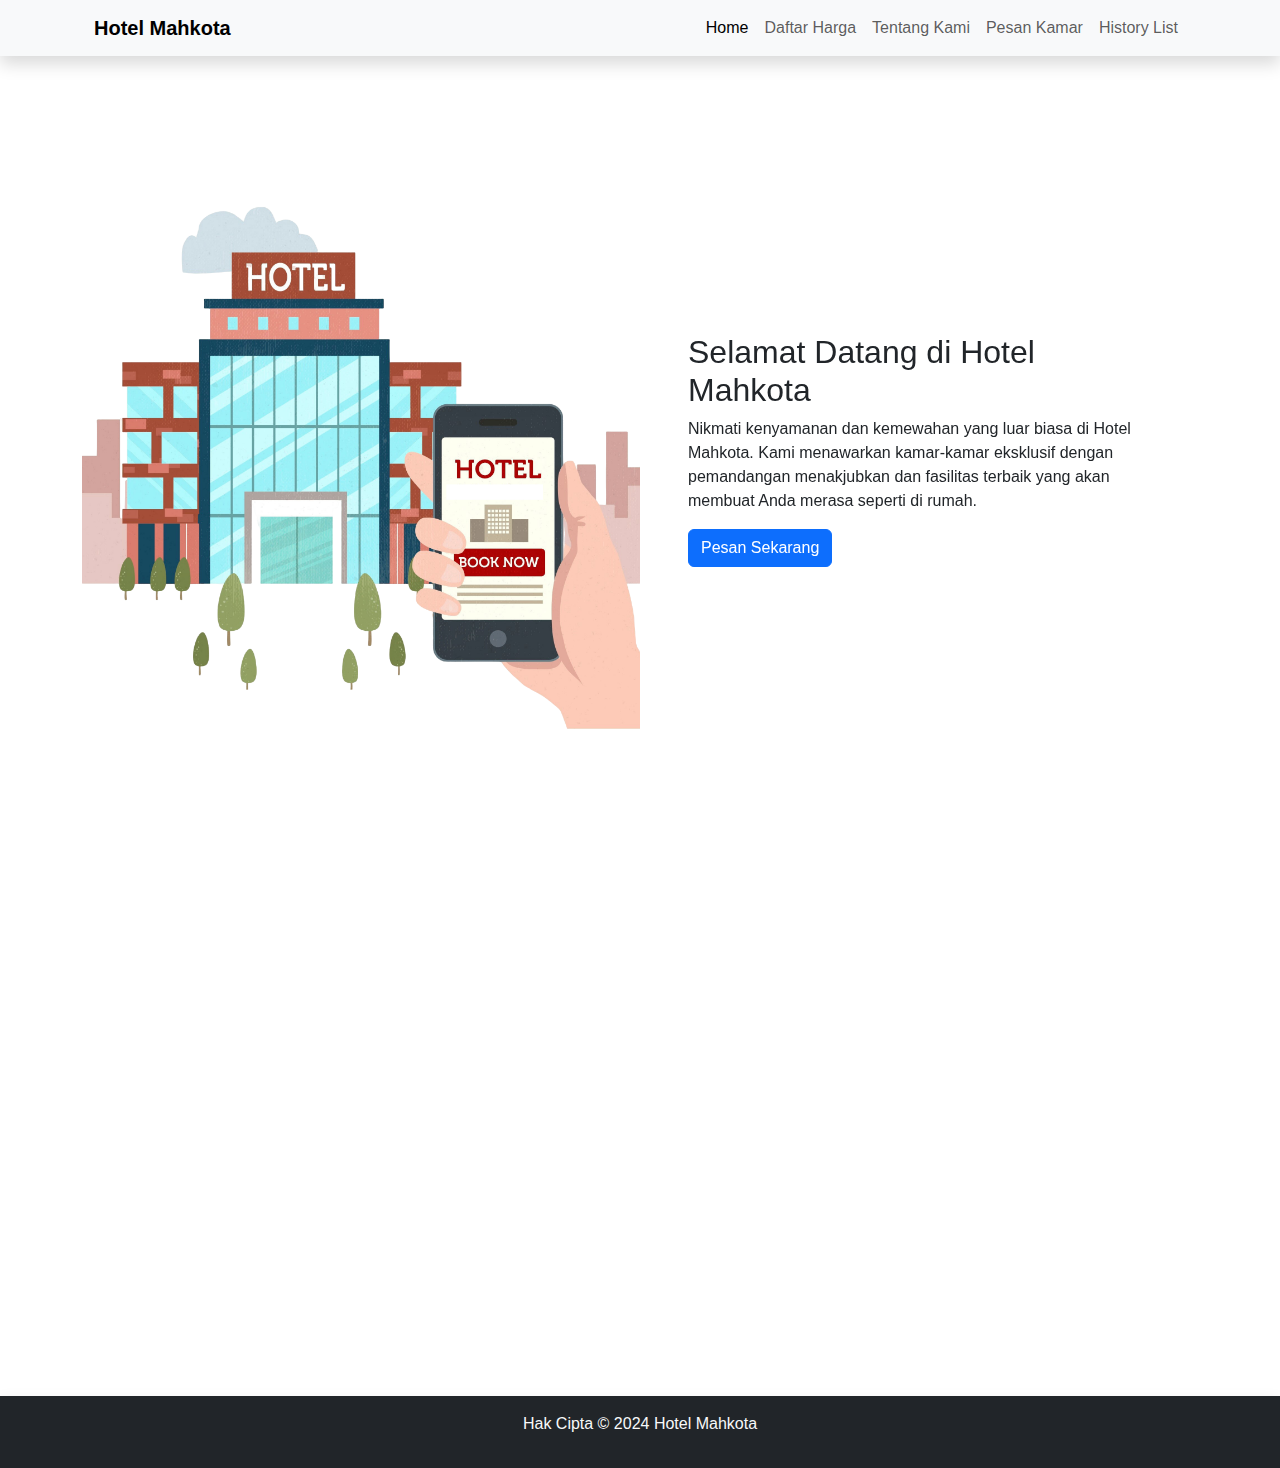
<file: index.html>
<!DOCTYPE html>
<html lang="en">
  <head>
    <meta charset="UTF-8" />
    <meta name="viewport" content="width=device-width, initial-scale=1.0" />
    <title>Hotel Mahkota</title>
    <link
      rel="stylesheet"
      href="lib/bootstrap-5.3.3-dist/css/bootstrap.min.css"
    />
    <link rel="icon" href="img/icon.png" />
    <link rel="stylesheet" href="style/index.css" />
    <link href="https://unpkg.com/aos@2.3.1/dist/aos.css" rel="stylesheet" />
  </head>

  <body class="bg-white">
    <!-- Header -->
    <header
      data-aos="fade-down"
      data-aos-easing="linear"
      data-aos-duration="900"
      class="bg-light bg-body-tertiary shadow fixed-top"
      data-bs-theme="light"
    >
      <div class="container">
        <nav
          class="navbar navbar-expand-lg bg-light bg-body-tertiary"
          data-bs-theme="light"
        >
          <div class="container-fluid">
            <a class="navbar-brand" href="#"><strong>Hotel Mahkota</strong></a>
            <button
              class="navbar-toggler"
              type="button"
              data-bs-toggle="collapse"
              data-bs-target="#navbarNav"
              aria-controls="navbarNav"
              aria-expanded="false"
              aria-label="Toggle navigation"
            >
              <span class="navbar-toggler-icon"></span>
            </button>
            <div class="collapse navbar-collapse" id="navbarNav">
              <ul class="navbar-nav ms-auto">
                <li class="nav-item">
                  <a class="nav-link active" aria-current="page" href="#"
                    >Home</a
                  >
                </li>
                <li class="nav-item">
                  <a class="nav-link" href="daftar-harga.html">Daftar Harga</a>
                </li>
                <li class="nav-item">
                  <a class="nav-link" href="about.html">Tentang Kami</a>
                </li>
                <li class="nav-item">
                  <a class="nav-link" href="Booking.html">Pesan Kamar</a>
                </li>
                <li class="nav-item">
                  <a class="nav-link" href="listBooking.php">History List</a>
                </li>
              </ul>
            </div>
          </div>
        </nav>
      </div>
    </header>

    <!-- Full Width Section -->
    <section class="d-flex align-items-center full-layar">
      <div class="container">
        <div class="container-fluid">
          <div class="row">
            <div
              data-aos="fade-right"
              data-aos-offset="300"
              data-aos-easing="ease-in-sine"
              data-aos-duration="500"
              class="col-md-6 p-0"
            >
              <img
                src="img/home.png"
                alt="Gambar Kamar Hotel"
                class="img-fluid w-100 h-100"
              />
            </div>
            <div
              data-aos="fade-left"
              data-aos-anchor="#example-anchor"
              data-aos-offset="500"
              data-aos-duration="900"
              data-aos-delay="500"
              class="col-md-6 p-5 d-flex align-items-center"
            >
              <div>
                <h2>Selamat Datang di Hotel Mahkota</h2>
                <p>
                  Nikmati kenyamanan dan kemewahan yang luar biasa di Hotel
                  Mahkota. Kami menawarkan kamar-kamar eksklusif dengan
                  pemandangan menakjubkan dan fasilitas terbaik yang akan
                  membuat Anda merasa seperti di rumah.
                </p>
                <a href="Booking.html" class="btn btn-primary"
                  >Pesan Sekarang</a
                >
              </div>
            </div>
          </div>
        </div>
      </div>
    </section>

    <!-- Main Content -->
    <main class="py-5">
      <div class="container">
        <h2 data-aos="fade-down" class="text-center mb-4">List Kamar</h2>
        <div class="row">
          <!-- Kamar Standar -->
          <div data-aos="fade-up" data-aos-delay="700" class="col-md-4">
            <div class="card mb-4 shadow-sm">
              <img
                src="img/standart1.jpg"
                class="card-img-top"
                alt="Kamar Standar 1"
              />
              <div class="card-body">
                <h5 class="card-title">Kamar Standar</h5>
                <button
                  class="btn btn-primary w-100"
                  onclick="redirectToBooking('Kamar Standar')"
                >
                  Pesan Kamar Standar
                </button>
              </div>
            </div>
          </div>

          <!-- Kamar Deluxe -->
          <div data-aos="fade-up" data-aos-delay="800" class="col-md-4">
            <div class="card mb-4 shadow-sm">
              <img
                src="img/deluxe1.jpg"
                class="card-img-top"
                alt="Kamar Deluxe 1"
              />
              <div class="card-body">
                <h5 class="card-title">Kamar Deluxe</h5>
                <button
                  class="btn btn-primary w-100"
                  onclick="redirectToBooking('Kamar Deluxe')"
                >
                  Pesan Kamar Deluxe
                </button>
              </div>
            </div>
          </div>

          <!-- Kamar Executive -->
          <div data-aos="fade-up" data-aos-delay="900" class="col-md-4">
            <div class="card mb-4 shadow-sm">
              <img
                src="img/executive1.jpg"
                class="card-img-top"
                alt="Kamar Executive 1"
              />
              <div class="card-body">
                <h5 class="card-title">Kamar Executive</h5>
                <button
                  class="btn btn-primary w-100"
                  onclick="redirectToBooking('Kamar Executive')"
                >
                  Pesan Kamar Executive
                </button>
              </div>
            </div>
          </div>
        </div>
      </div>
    </main>

    <!-- Footer -->
    <footer class="py-3 text-center shadow p-3 text-light bg-dark">
      <p>Hak Cipta © 2024 Hotel Mahkota</p>
    </footer>

    <script src="js/index.js"></script>
    <script src="lib/bootstrap-5.3.3-dist/js/bootstrap.min.js"></script>
    <script src="https://unpkg.com/aos@2.3.1/dist/aos.js"></script>
    <script>
      AOS.init();
    </script>
  </body>
</html>
</file>
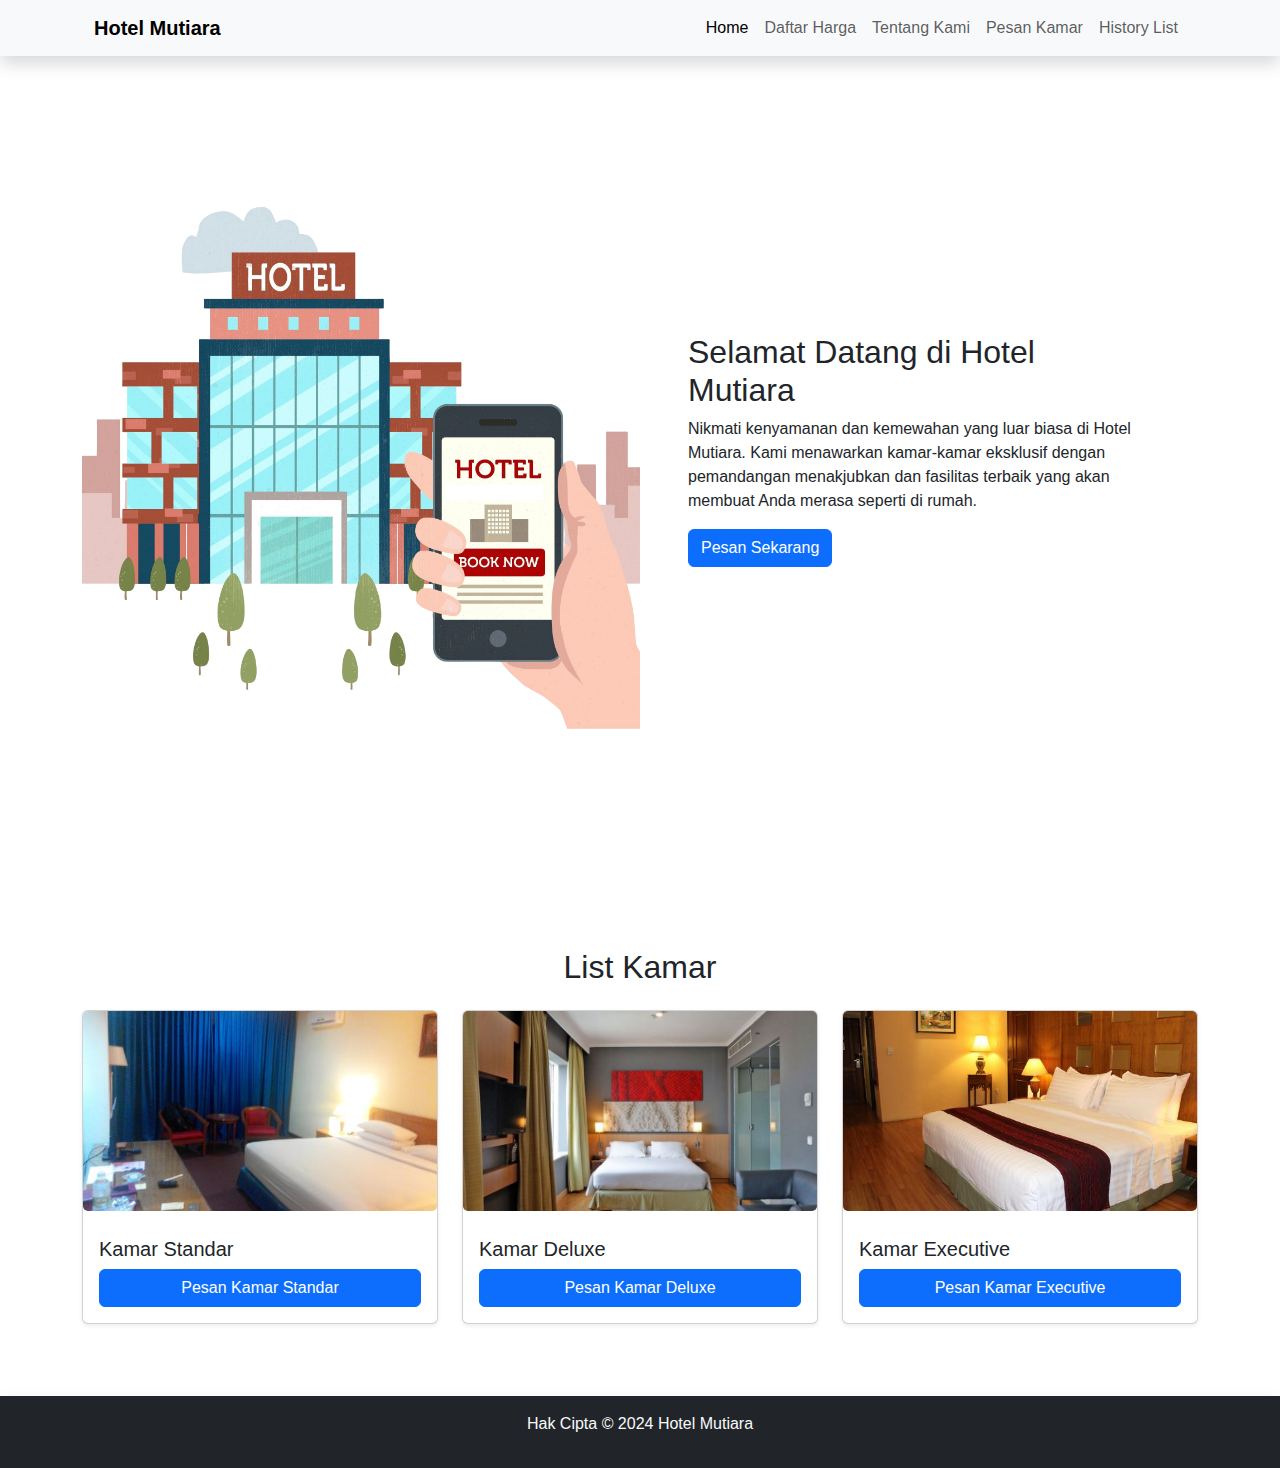
<file: app/index.html>
<!DOCTYPE html>
<html lang="en">
  <head>
    <meta charset="UTF-8" />
    <meta name="viewport" content="width=device-width, initial-scale=1.0" />
    <title>Hotel Mahkota</title>
    <link
      rel="stylesheet"
      href="../lib/bootstrap-5.3.3-dist/css/bootstrap.min.css"
    />
    <link rel="icon" href="../img/icon.png" />
    <link rel="stylesheet" href="../style/index.css" />
  </head>

  <body class="bg-white">
    <!-- Header -->
    <header
      class="bg-light bg-body-tertiary shadow fixed-top"
      data-bs-theme="light"
    >
      <div class="container">
        <nav
          class="navbar navbar-expand-lg bg-light bg-body-tertiary"
          data-bs-theme="light"
        >
          <div class="container-fluid">
            <a class="navbar-brand" href="#"><strong>Hotel Mutiara</strong></a>
            <button
              class="navbar-toggler"
              type="button"
              data-bs-toggle="collapse"
              data-bs-target="#navbarNav"
              aria-controls="navbarNav"
              aria-expanded="false"
              aria-label="Toggle navigation"
            >
              <span class="navbar-toggler-icon"></span>
            </button>
            <div class="collapse navbar-collapse" id="navbarNav">
              <ul class="navbar-nav ms-auto">
                <li class="nav-item">
                  <a class="nav-link active" aria-current="page" href="#"
                    >Home</a
                  >
                </li>
                <li class="nav-item">
                  <a class="nav-link" href="daftar-harga.html">Daftar Harga</a>
                </li>
                <li class="nav-item">
                  <a class="nav-link" href="about.html">Tentang Kami</a>
                </li>
                <li class="nav-item">
                  <a class="nav-link" href="Booking.html">Pesan Kamar</a>
                </li>
                <li class="nav-item">
                  <a class="nav-link" href="listBooking.php">History List</a>
                </li>
              </ul>
            </div>
          </div>
        </nav>
      </div>
    </header>

    <!-- Full Width Section -->
    <section class="d-flex align-items-center full-layar">
      <div class="container">
        <div class="container-fluid">
          <div class="row">
            <div class="col-md-6 p-0">
              <img
                src="../img/home.png"
                alt="Gambar Kamar Hotel"
                class="img-fluid w-100 h-100"
              />
            </div>
            <div class="col-md-6 p-5 d-flex align-items-center">
              <div>
                <h2>Selamat Datang di Hotel Mutiara</h2>
                <p>
                  Nikmati kenyamanan dan kemewahan yang luar biasa di Hotel
                  Mutiara. Kami menawarkan kamar-kamar eksklusif dengan
                  pemandangan menakjubkan dan fasilitas terbaik yang akan
                  membuat Anda merasa seperti di rumah.
                </p>
                <a href="Booking.html" class="btn btn-primary"
                  >Pesan Sekarang</a
                >
              </div>
            </div>
          </div>
        </div>
      </div>
    </section>

    <!-- Main Content -->
    <main class="py-5">
      <div class="container">
        <h2 class="text-center mb-4">List Kamar</h2>
        <div class="row">
          <!-- Kamar Standar -->
          <div class="col-md-4">
            <div class="card mb-4 shadow-sm">
              <img
                src="../img/standart1.jpg"
                class="card-img-top"
                alt="Kamar Standar 1"
              />
              <div class="card-body">
                <h5 class="card-title">Kamar Standar</h5>
                <button
                  class="btn btn-primary w-100"
                  onclick="redirectToBooking('Kamar Standar')"
                >
                  Pesan Kamar Standar
                </button>
                <!-- <div class="media-content mt-3">
                  <img
                    src="img/standart2.jpg"
                    class="img-fluid mb-2"
                    alt="Kamar Standar 2"
                  />
                  <img
                    src="img/standart4.jpg"
                    class="img-fluid mb-2"
                    alt="Kamar Standar 3"
                  />
                  <video controls class="w-100">
                    <source src="video/1.mp4" type="video/mp4" />
                    Maaf, browser Anda tidak mendukung tag video.
                  </video>
                </div> -->
              </div>
            </div>
          </div>

          <!-- Kamar Deluxe -->
          <div class="col-md-4">
            <div class="card mb-4 shadow-sm">
              <img
                src="../img/deluxe1.jpg"
                class="card-img-top"
                alt="Kamar Deluxe 1"
              />
              <div class="card-body">
                <h5 class="card-title">Kamar Deluxe</h5>
                <button
                  class="btn btn-primary w-100"
                  onclick="redirectToBooking('Kamar Deluxe')"
                >
                  Pesan Kamar Deluxe
                </button>
                <!-- <div class="media-content mt-3">
                  <img
                    src="img/deluxe2.jpg"
                    class="img-fluid mb-2"
                    alt="Kamar Deluxe 2"
                  />
                  <img
                    src="img/deluxe3.jpg"
                    class="img-fluid mb-2"
                    alt="Kamar Deluxe 3"
                  />
                  <video controls class="w-100">
                    <source src="video/1.mp4" type="video/mp4" />
                    Maaf, browser Anda tidak mendukung tag video.
                  </video>
                </div> -->
              </div>
            </div>
          </div>

          <!-- Kamar Executive -->
          <div class="col-md-4">
            <div class="card mb-4 shadow-sm">
              <img
                src="../img/executive1.jpg"
                class="card-img-top"
                alt="Kamar Executive 1"
              />
              <div class="card-body">
                <h5 class="card-title">Kamar Executive</h5>
                <button
                  class="btn btn-primary w-100"
                  onclick="redirectToBooking('Kamar Executive')"
                >
                  Pesan Kamar Executive
                </button>
                <!-- <div class="media-content mt-3">
                  <img
                    src="img/executive2.jpg"
                    class="img-fluid mb-2"
                    alt="Kamar Executive 2"
                  />
                  <img
                    src="img/executive3.jpg"
                    class="img-fluid mb-2"
                    alt="Kamar Executive 3"
                  />
                  <video controls class="w-100">
                    <source src="video/1.mp4" type="video/mp4" />
                    Maaf, browser Anda tidak mendukung tag video.
                  </video>
                </div> -->
              </div>
            </div>
          </div>
        </div>
      </div>
    </main>

    <!-- Footer -->
    <footer class="py-3 text-center shadow p-3 text-light bg-dark">
      <p>Hak Cipta © 2024 Hotel Mutiara</p>
    </footer>

    <script src="../js/index.js"></script>
    <script src="../lib/bootstrap-5.3.3-dist/js/bootstrap.min.js"></script>
  </body>
</html>
</file>
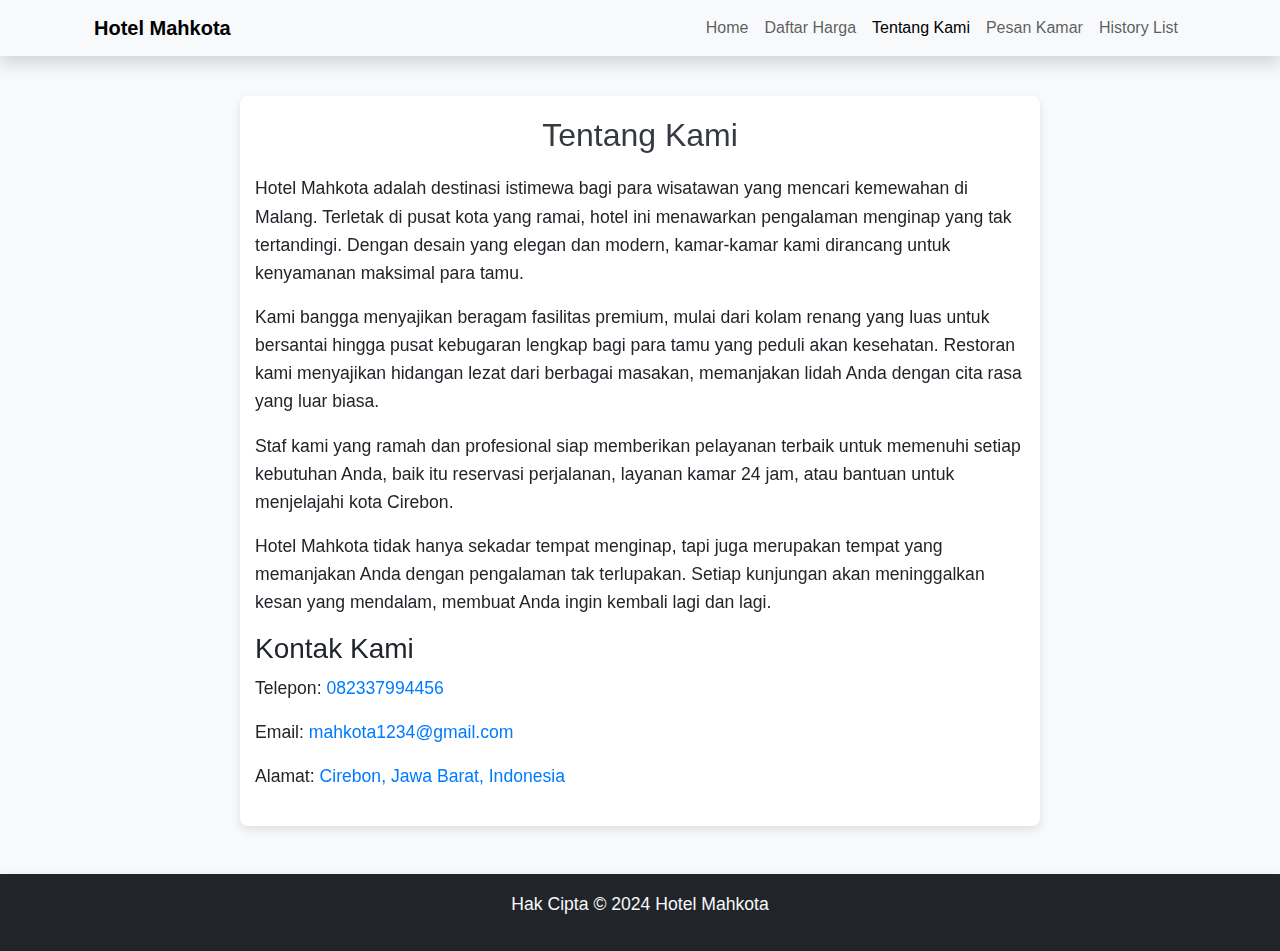
<file: about.html>
<!DOCTYPE html>
<html lang="en">
  <head>
    <meta charset="UTF-8" />
    <meta name="viewport" content="width=device-width, initial-scale=1.0" />
    <title>Tentang Kami - Hotel Mahkota</title>
    <link
      rel="stylesheet"
      href="lib/bootstrap-5.3.3-dist/css/bootstrap.min.css"
    />
    <link rel="icon" href="img/icon.png" />
    <link rel="stylesheet" href="style/about.css" />
    <link href="https://unpkg.com/aos@2.3.1/dist/aos.css" rel="stylesheet" />
  </head>

  <body>
    <!-- Navbar -->
    <header
      data-aos="fade-down"
      data-aos-easing="linear"
      data-aos-duration="900"
      class="bg-light bg-body-tertiary shadow fixed-top"
      class="bg-light bg-body-tertiary shadow fixed-top"
      data-bs-theme="light"
    >
      <div class="container">
        <nav
          class="navbar navbar-expand-lg bg-light bg-body-tertiary"
          data-bs-theme="light"
        >
          <div class="container-fluid">
            <a class="navbar-brand" href="index.html"
              ><strong>Hotel Mahkota</strong></a
            >
            <button
              class="navbar-toggler"
              type="button"
              data-bs-toggle="collapse"
              data-bs-target="#navbarNav"
              aria-controls="navbarNav"
              aria-expanded="false"
              aria-label="Toggle navigation"
            >
              <span class="navbar-toggler-icon"></span>
            </button>
            <div class="collapse navbar-collapse" id="navbarNav">
              <ul class="navbar-nav ms-auto">
                <li class="nav-item">
                  <a class="nav-link" href="index.html">Home</a>
                </li>
                <li class="nav-item">
                  <a class="nav-link" href="daftar-harga.html">Daftar Harga</a>
                </li>
                <li class="nav-item">
                  <a class="nav-link active" href="about.html">Tentang Kami</a>
                </li>
                <li class="nav-item">
                  <a class="nav-link" href="Booking.html">Pesan Kamar</a>
                </li>
                <li class="nav-item">
                  <a class="nav-link" href="listBooking.php">History List</a>
                </li>
              </ul>
            </div>
          </div>
        </nav>
      </div>
    </header>

    <!-- Main Content -->
    <main data-aos="zoom-in" data-aos-duration="500" data-aos-delay="1000" class="pt-5 pb-5">
      <div class="pt-5">
        <section id="tentang-kami">
          <h2 class="text-center">Tentang Kami</h2>
          <p id="deskripsiHotel"></p>

          <h3>Kontak Kami</h3>
          <p>Telepon: <a href="tel:+6282337994456">082337994456</a></p>
          <p>
            Email:
            <a href="mailto:mahkota1234@gmail.com">mahkota1234@gmail.com</a>
          </p>
          <p>
            Alamat:
            <a href="https://maps.app.goo.gl/vyQrSxGjCF9C83nC8" target="_blank"
              >Cirebon, Jawa Barat, Indonesia</a
            >
          </p>
        </section>
      </div>
    </main>

    <!-- Footer -->
    <footer class="py-3 text-center shadow p-3 text-light bg-dark">
      <p>Hak Cipta © 2024 Hotel Mahkota</p>
    </footer>

    <!-- Bootstrap Bundle JS -->
    <script src="lib/bootstrap-5.3.3-dist/js/bootstrap.bundle.min.js"></script>
    <script src="https://unpkg.com/aos@2.3.1/dist/aos.js"></script>
    <script>
      AOS.init();
    </script>
    <script>
      fetch("dll/deskripsi.txt")
        .then((response) => response.text())
        .then((data) => {
          const deskripsi = document.getElementById("deskripsiHotel");
          const paragraphs = data.split("\n\n"); // Memisahkan teks menjadi paragraf
          paragraphs.forEach((paragraph) => {
            const p = document.createElement("p");
            p.textContent = paragraph;
            deskripsi.appendChild(p);
          });
        })
        .catch((error) => {
          console.log("Terjadi kesalahan:", error);
        });
    </script>
  </body>
</html>
</file>
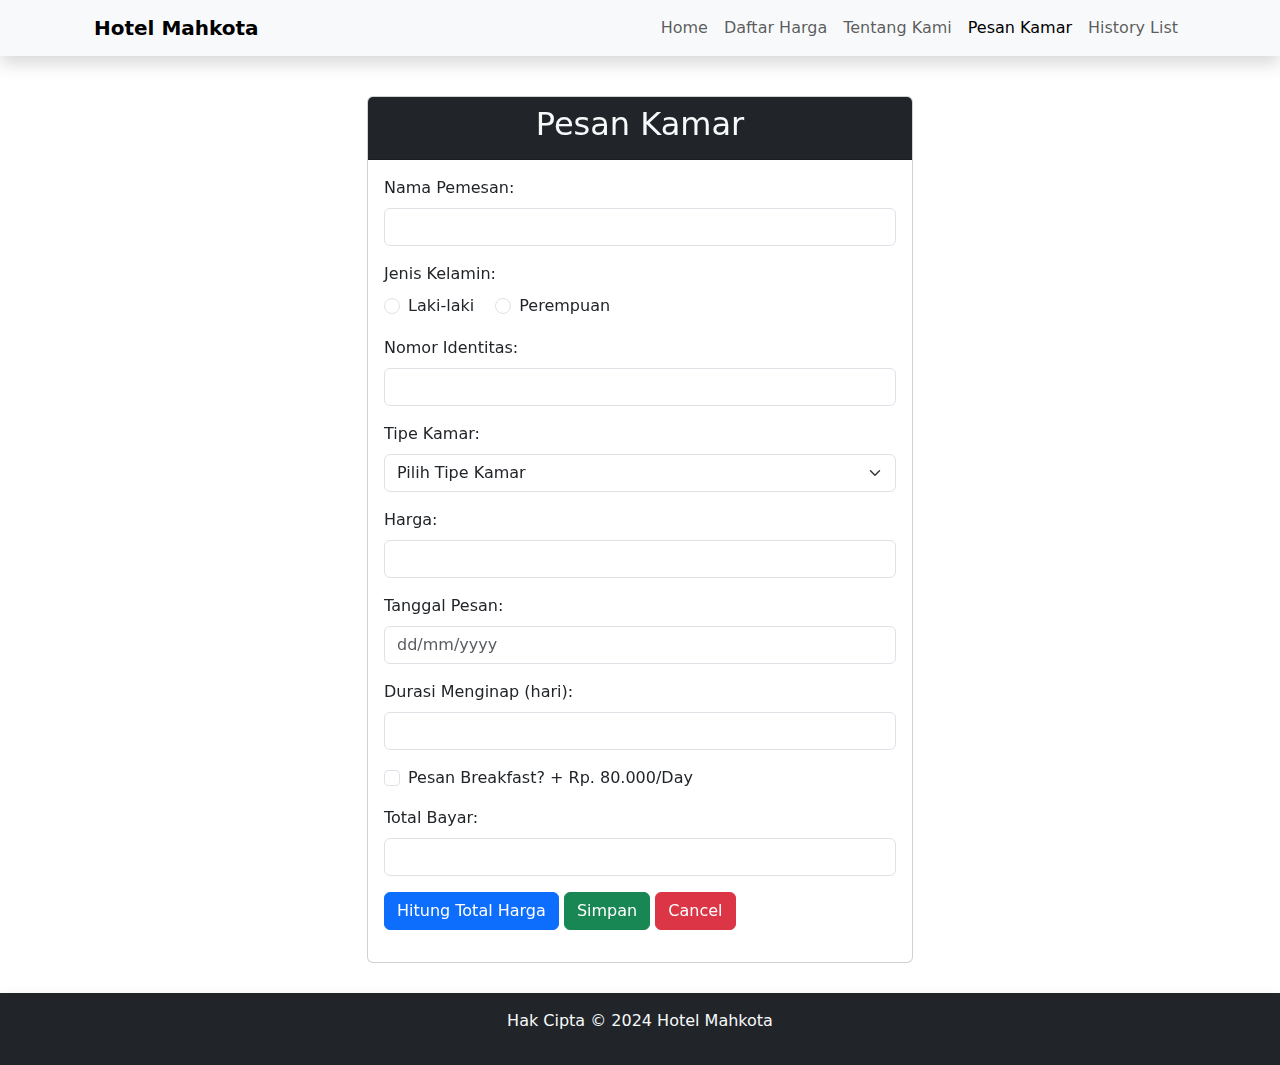
<file: Booking.html>
<!DOCTYPE html>
<html lang="en">
  <head>
    <meta charset="UTF-8" />
    <meta name="viewport" content="width=device-width, initial-scale=1.0" />
    <title>Pesan Kamar - Hotel Mahkota</title>
    <link
      rel="stylesheet"
      href="lib/bootstrap-5.3.3-dist/css/bootstrap.min.css"
    />
    <link rel="icon" href="img/icon.png" />
    <link rel="stylesheet" href="style/Booking.css" />
    <link href="https://unpkg.com/aos@2.3.1/dist/aos.css" rel="stylesheet" />
  </head>

  <body>
    <header
      data-aos="fade-down"
      data-aos-easing="linear"
      data-aos-duration="900"
      class="bg-light bg-body-tertiary shadow fixed-top"
      class="bg-light bg-body-tertiary shadow fixed-top"
      class="bg-light bg-body-tertiary shadow fixed-top"
      data-bs-theme="light"
    >
      <div class="container">
        <nav
          class="navbar navbar-expand-lg bg-light bg-body-tertiary"
          data-bs-theme="light"
        >
          <div class="container-fluid">
            <a class="navbar-brand" href="index.html"
              ><strong>Hotel Mahkota</strong></a
            >
            <button
              class="navbar-toggler"
              type="button"
              data-bs-toggle="collapse"
              data-bs-target="#navbarNav"
              aria-controls="navbarNav"
              aria-expanded="false"
              aria-label="Toggle navigation"
            >
              <span class="navbar-toggler-icon"></span>
            </button>
            <div class="collapse navbar-collapse" id="navbarNav">
              <ul class="navbar-nav ms-auto">
                <li class="nav-item">
                  <a class="nav-link" aria-current="page" href="index.html"
                    >Home</a
                  >
                </li>
                <li class="nav-item">
                  <a class="nav-link" href="daftar-harga.html">Daftar Harga</a>
                </li>
                <li class="nav-item">
                  <a class="nav-link" href="about.html">Tentang Kami</a>
                </li>
                <li class="nav-item">
                  <a class="nav-link active" href="Booking.html">Pesan Kamar</a>
                </li>
                <li class="nav-item">
                  <a class="nav-link" href="listBooking.php">History List</a>
                </li>
              </ul>
            </div>
          </div>
        </nav>
      </div>
    </header>

    <main
      data-aos="zoom-in"
      data-aos-duration="500"
      data-aos-delay="1000"
      class="container mt-5 pt-5"
    >
      <div class="row justify-content-center">
        <div class="col-md-6">
          <!-- Mulai Card -->
          <div class="card">
            <div class="card-header text-center bg-dark text-light">
              <h2>Pesan Kamar</h2>
            </div>
            <div class="card-body">
              <form id="booking-form" action="proses_pesan.php" method="POST">
                <div class="mb-3">
                  <label for="nama" class="form-label">Nama Pemesan:</label>
                  <input
                    type="text"
                    class="form-control"
                    id="nama"
                    name="nama"
                    required
                  />
                </div>

                <div class="mb-3">
                  <label class="form-label">Jenis Kelamin:</label><br />
                  <div class="form-check form-check-inline">
                    <input
                      class="form-check-input"
                      type="radio"
                      id="laki-laki"
                      name="jenis-kelamin"
                      value="Laki-laki"
                      required
                    />
                    <label class="form-check-label" for="laki-laki"
                      >Laki-laki</label
                    >
                  </div>
                  <div class="form-check form-check-inline">
                    <input
                      class="form-check-input"
                      type="radio"
                      id="perempuan"
                      name="jenis-kelamin"
                      value="Perempuan"
                      required
                    />
                    <label class="form-check-label" for="perempuan"
                      >Perempuan</label
                    >
                  </div>
                </div>

                <div class="mb-3">
                  <label for="nomor-identitas" class="form-label"
                    >Nomor Identitas:</label
                  >
                  <input
                    type="text"
                    class="form-control"
                    id="nomor-identitas"
                    name="nomor-identitas"
                    required
                    maxlength="16"
                  />
                </div>

                <div class="mb-3">
                  <label for="tipe-kamar" class="form-label">Tipe Kamar:</label>
                  <select
                    class="form-select"
                    id="tipe-kamar"
                    name="tipe-kamar"
                    required
                    onchange="updateHarga()"
                  >
                    <option value="" selected disabled>Pilih Tipe Kamar</option>
                    <option value="Kamar Standar" data-harga="200000">
                      Kamar Standar
                    </option>
                    <option value="Kamar Deluxe" data-harga="500000">
                      Kamar Deluxe
                    </option>
                    <option value="Kamar Executive" data-harga="1000000">
                      Kamar Executive
                    </option>
                  </select>
                </div>

                <div class="mb-3">
                  <label for="harga" class="form-label">Harga:</label>
                  <input
                    type="text"
                    class="form-control"
                    id="harga"
                    name="harga"
                    readonly
                  />
                </div>

                <div class="mb-3">
                  <label for="tanggal-pesan" class="form-label"
                    >Tanggal Pesan:</label
                  >
                  <input
                    type="text"
                    class="form-control"
                    id="tanggal-pesan"
                    name="tanggal-pesan"
                    placeholder="dd/mm/yyyy"
                    required
                  />
                </div>

                <div class="mb-3">
                  <label for="durasi-menginap" class="form-label"
                    >Durasi Menginap (hari):</label
                  >
                  <input
                    type="number"
                    class="form-control"
                    id="durasi-menginap"
                    name="durasi-menginap"
                    required
                  />
                </div>

                <div class="mb-3 form-check">
                  <input
                    type="checkbox"
                    class="form-check-input"
                    id="breakfast"
                    name="breakfast"
                    value="Ya"
                  />
                  <label class="form-check-label" for="breakfast"
                    >Pesan Breakfast? + Rp. 80.000/Day</label
                  >
                </div>

                <div class="mb-3">
                  <label for="total-bayar" class="form-label"
                    >Total Bayar:</label
                  >
                  <input
                    type="text"
                    class="form-control"
                    id="total-bayar"
                    name="total-bayar"
                    readonly
                  />
                </div>

                <button
                  type="button"
                  class="btn btn-primary mb-3"
                  onclick="hitungTotal()"
                >
                  Hitung Total Harga
                </button>
                <button type="submit" class="btn btn-success mb-3">
                  Simpan
                </button>
                <button
                  type="button"
                  class="btn btn-danger mb-3"
                  onclick="clearForm()"
                >
                  Cancel
                </button>
              </form>
            </div>
          </div>
          <!-- Akhir Card -->
        </div>
      </div>
    </main>

    <footer class="py-3 text-center shadow p-3 text-light bg-dark">
      <p>Hak Cipta © 2024 Hotel Mahkota</p>
    </footer>

    <script src="lib/bootstrap-5.3.3-dist/js/bootstrap.bundle.min.js"></script>
    <script src="js/Booking.js"></script>
    <script src="https://unpkg.com/aos@2.3.1/dist/aos.js"></script>
    <script>
      AOS.init();
    </script>
  </body>
</html>
</file>
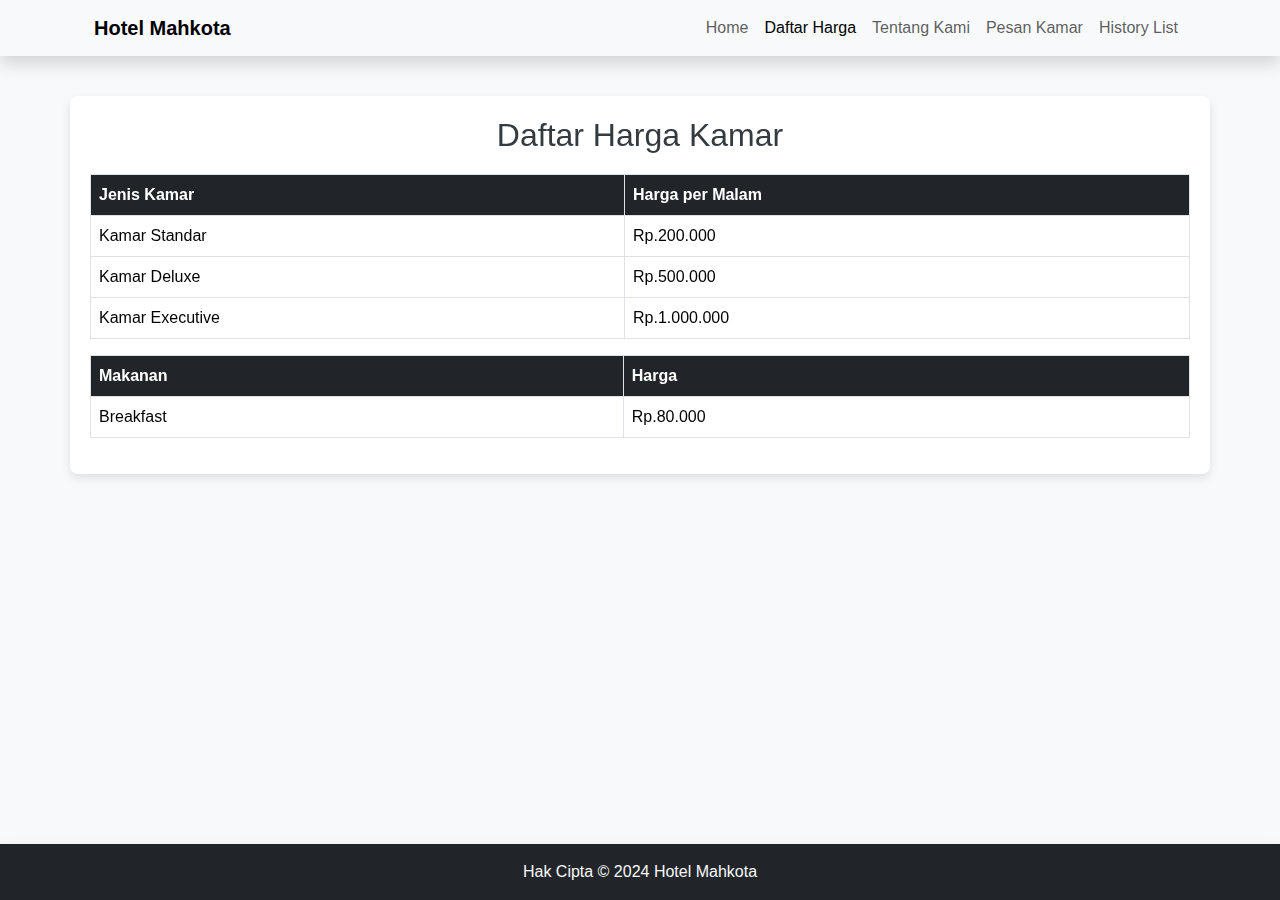
<file: daftar-harga.html>
<!DOCTYPE html>
<html lang="en">
  <head>
    <meta charset="UTF-8" />
    <meta name="viewport" content="width=device-width, initial-scale=1.0" />
    <title>Daftar Harga - Hotel Mahkota</title>
    <link
      rel="stylesheet"
      href="lib/bootstrap-5.3.3-dist/css/bootstrap.min.css"
    />
    <link rel="icon" href="img/icon.png" />
    <link rel="stylesheet" href="style/daftar-harga.css" />
    <link href="https://unpkg.com/aos@2.3.1/dist/aos.css" rel="stylesheet" />
  </head>

  <body>
    <!-- Navbar -->
    <header
      data-aos="fade-down"
      data-aos-easing="linear"
      data-aos-duration="900"
      class="bg-light bg-body-tertiary shadow fixed-top"
      data-bs-theme="light"
    >
      <div class="container">
        <nav
          class="navbar navbar-expand-lg bg-light bg-body-tertiary"
          data-bs-theme="light"
        >
          <div class="container-fluid">
            <a class="navbar-brand" href="index.html"
              ><strong>Hotel Mahkota</strong></a
            >
            <button
              class="navbar-toggler"
              type="button"
              data-bs-toggle="collapse"
              data-bs-target="#navbarNav"
              aria-controls="navbarNav"
              aria-expanded="false"
              aria-label="Toggle navigation"
            >
              <span class="navbar-toggler-icon"></span>
            </button>
            <div class="collapse navbar-collapse" id="navbarNav">
              <ul class="navbar-nav ms-auto">
                <li class="nav-item">
                  <a class="nav-link" href="index.html">Home</a>
                </li>
                <li class="nav-item">
                  <a class="nav-link active" href="daftar-harga.html"
                    >Daftar Harga</a
                  >
                </li>
                <li class="nav-item">
                  <a class="nav-link" href="about.html">Tentang Kami</a>
                </li>
                <li class="nav-item">
                  <a class="nav-link" href="Booking.html">Pesan Kamar</a>
                </li>
                <li class="nav-item">
                  <a class="nav-link" href="listBooking.php">History List</a>
                </li>
              </ul>
            </div>
          </div>
        </nav>
      </div>
    </header>

    <!-- Main Content -->
    <main
      data-aos="zoom-in"
      data-aos-duration="500"
      data-aos-delay="1000"
      class="pt-5"
    >
      <div class="pt-5">
        <section id="harga" class="container">
          <h2 class="text-center">Daftar Harga Kamar</h2>

          <!-- Tabel harga kamar -->
          <div class="table-responsive">
            <table class="table table-hover">
              <thead class="table-dark">
                <tr>
                  <th>Jenis Kamar</th>
                  <th>Harga per Malam</th>
                </tr>
              </thead>
              <tbody>
                <tr>
                  <td>Kamar Standar</td>
                  <td>Rp.200.000</td>
                </tr>
                <tr>
                  <td>Kamar Deluxe</td>
                  <td>Rp.500.000</td>
                </tr>
                <tr>
                  <td>Kamar Executive</td>
                  <td>Rp.1.000.000</td>
                </tr>
              </tbody>
            </table>
          </div>

          <!-- Tabel harga makanan -->
          <div class="table-responsive">
            <table class="table table-hover">
              <thead class="table-dark">
                <tr>
                  <th>Makanan</th>
                  <th>Harga</th>
                </tr>
              </thead>
              <tbody>
                <tr>
                  <td>Breakfast</td>
                  <td>Rp.80.000</td>
                </tr>
              </tbody>
            </table>
          </div>
        </section>
      </div>
    </main>

    <!-- Footer -->
    <footer class="py-3 text-center shadow p-3 text-light bg-dark">
      <p>Hak Cipta © 2024 Hotel Mahkota</p>
    </footer>

    <script src="lib/bootstrap-5.3.3-dist/js/bootstrap.bundle.min.js"></script>
    <script src="https://unpkg.com/aos@2.3.1/dist/aos.js"></script>
    <script>
      AOS.init();
    </script>
  </body>
</html>
</file>
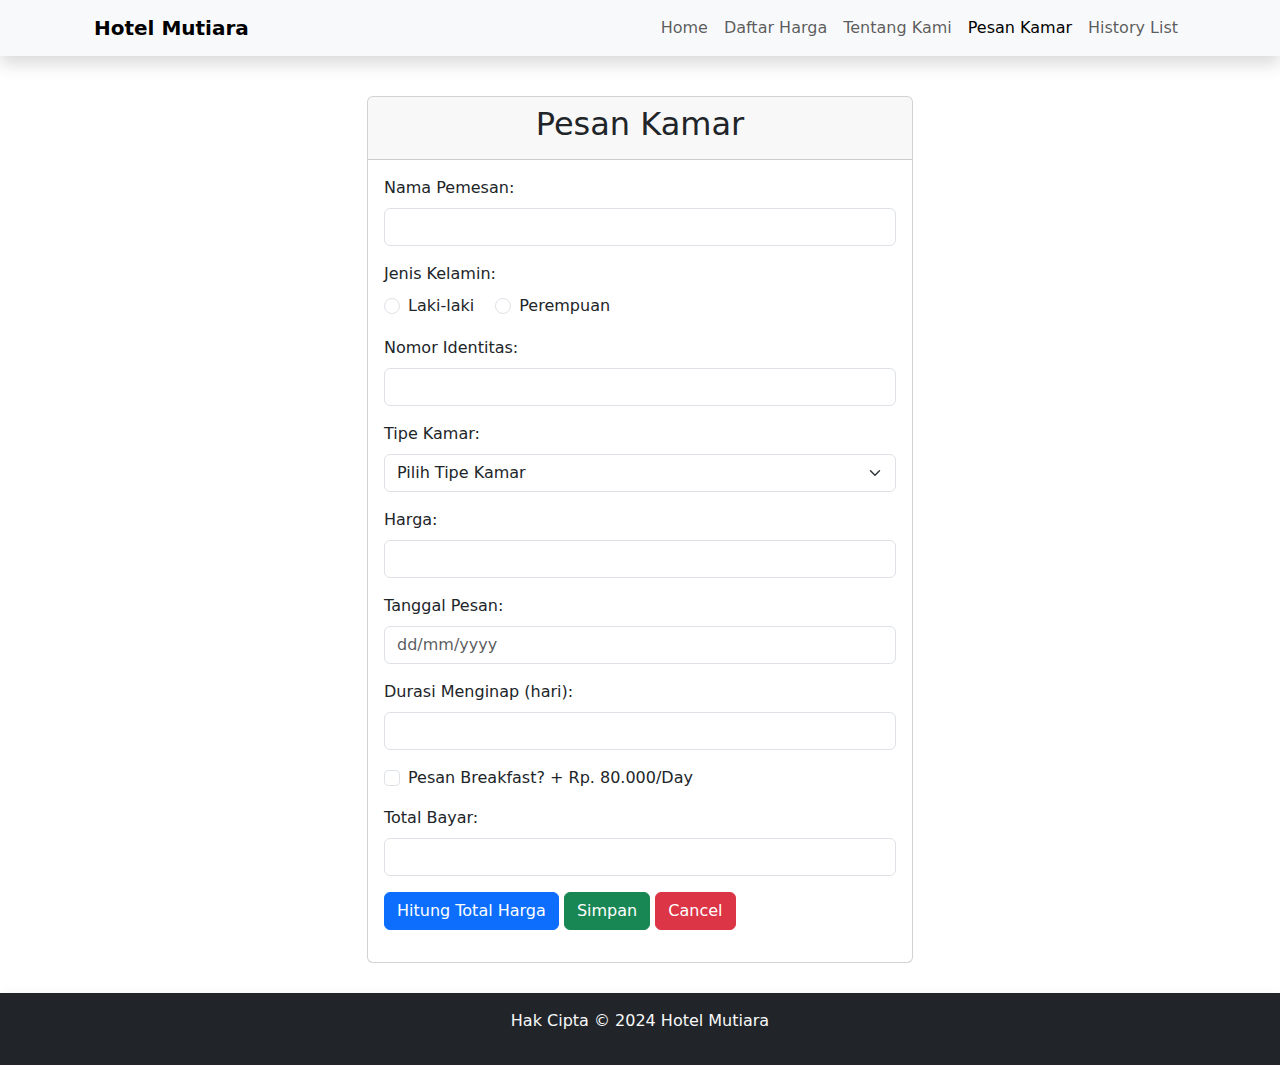
<file: app/Booking.html>
<!DOCTYPE html>
<html lang="en">
  <head>
    <meta charset="UTF-8" />
    <meta name="viewport" content="width=device-width, initial-scale=1.0" />
    <title>Pesan Kamar - Hotel Mahkota</title>
    <link
      rel="stylesheet"
      href="../lib/bootstrap-5.3.3-dist/css/bootstrap.min.css"
    />
    <link rel="icon" href="../img/icon.png" />
    <link rel="stylesheet" href="../style/Booking.css" />
  </head>

  <body>
    <header
      class="bg-light bg-body-tertiary shadow fixed-top"
      data-bs-theme="light"
    >
      <div class="container">
        <nav
          class="navbar navbar-expand-lg bg-light bg-body-tertiary"
          data-bs-theme="light"
        >
          <div class="container-fluid">
            <a class="navbar-brand" href="#"><strong>Hotel Mutiara</strong></a>
            <button
              class="navbar-toggler"
              type="button"
              data-bs-toggle="collapse"
              data-bs-target="#navbarNav"
              aria-controls="navbarNav"
              aria-expanded="false"
              aria-label="Toggle navigation"
            >
              <span class="navbar-toggler-icon"></span>
            </button>
            <div class="collapse navbar-collapse" id="navbarNav">
              <ul class="navbar-nav ms-auto">
                <li class="nav-item">
                  <a class="nav-link" aria-current="page" href="index.html"
                    >Home</a
                  >
                </li>
                <li class="nav-item">
                  <a class="nav-link" href="daftar-harga.html">Daftar Harga</a>
                </li>
                <li class="nav-item">
                  <a class="nav-link" href="about.html">Tentang Kami</a>
                </li>
                <li class="nav-item">
                  <a class="nav-link active" href="Booking.html">Pesan Kamar</a>
                </li>
                <li class="nav-item">
                  <a class="nav-link" href="listBooking.php">History List</a>
                </li>
              </ul>
            </div>
          </div>
        </nav>
      </div>
    </header>

    <main class="container mt-5 pt-5">
      <div class="row justify-content-center">
        <div class="col-md-6">
          <!-- Mulai Card -->
          <div class="card">
            <div class="card-header text-center">
              <h2>Pesan Kamar</h2>
            </div>
            <div class="card-body">
              <form id="booking-form" action="proses_pesan.php" method="POST">
                <div class="mb-3">
                  <label for="nama" class="form-label">Nama Pemesan:</label>
                  <input
                    type="text"
                    class="form-control"
                    id="nama"
                    name="nama"
                    required
                  />
                </div>

                <div class="mb-3">
                  <label class="form-label">Jenis Kelamin:</label><br />
                  <div class="form-check form-check-inline">
                    <input
                      class="form-check-input"
                      type="radio"
                      id="laki-laki"
                      name="jenis-kelamin"
                      value="Laki-laki"
                      required
                    />
                    <label class="form-check-label" for="laki-laki"
                      >Laki-laki</label
                    >
                  </div>
                  <div class="form-check form-check-inline">
                    <input
                      class="form-check-input"
                      type="radio"
                      id="perempuan"
                      name="jenis-kelamin"
                      value="Perempuan"
                      required
                    />
                    <label class="form-check-label" for="perempuan"
                      >Perempuan</label
                    >
                  </div>
                </div>

                <div class="mb-3">
                  <label for="nomor-identitas" class="form-label"
                    >Nomor Identitas:</label
                  >
                  <input
                    type="text"
                    class="form-control"
                    id="nomor-identitas"
                    name="nomor-identitas"
                    required
                    maxlength="16"
                  />
                </div>

                <div class="mb-3">
                  <label for="tipe-kamar" class="form-label">Tipe Kamar:</label>
                  <select
                    class="form-select"
                    id="tipe-kamar"
                    name="tipe-kamar"
                    required
                    onchange="updateHarga()"
                  >
                    <option value="" selected disabled>Pilih Tipe Kamar</option>
                    <option value="Kamar Standar" data-harga="200000">
                      Kamar Standar
                    </option>
                    <option value="Kamar Deluxe" data-harga="500000">
                      Kamar Deluxe
                    </option>
                    <option value="Kamar Executive" data-harga="1000000">
                      Kamar Executive
                    </option>
                  </select>
                </div>

                <div class="mb-3">
                  <label for="harga" class="form-label">Harga:</label>
                  <input
                    type="text"
                    class="form-control"
                    id="harga"
                    name="harga"
                    readonly
                  />
                </div>

                <div class="mb-3">
                  <label for="tanggal-pesan" class="form-label"
                    >Tanggal Pesan:</label
                  >
                  <input
                    type="text"
                    class="form-control"
                    id="tanggal-pesan"
                    name="tanggal-pesan"
                    placeholder="dd/mm/yyyy"
                    required
                  />
                </div>

                <div class="mb-3">
                  <label for="durasi-menginap" class="form-label"
                    >Durasi Menginap (hari):</label
                  >
                  <input
                    type="number"
                    class="form-control"
                    id="durasi-menginap"
                    name="durasi-menginap"
                    required
                  />
                </div>

                <div class="mb-3 form-check">
                  <input
                    type="checkbox"
                    class="form-check-input"
                    id="breakfast"
                    name="breakfast"
                    value="Ya"
                  />
                  <label class="form-check-label" for="breakfast"
                    >Pesan Breakfast? + Rp. 80.000/Day</label
                  >
                </div>

                <div class="mb-3">
                  <label for="total-bayar" class="form-label"
                    >Total Bayar:</label
                  >
                  <input
                    type="text"
                    class="form-control"
                    id="total-bayar"
                    name="total-bayar"
                    readonly
                  />
                </div>

                <button
                  type="button"
                  class="btn btn-primary mb-3"
                  onclick="hitungTotal()"
                >
                  Hitung Total Harga
                </button>
                <button type="submit" class="btn btn-success mb-3">
                  Simpan
                </button>
                <button
                  type="button"
                  class="btn btn-danger mb-3"
                  onclick="clearForm()"
                >
                  Cancel
                </button>
              </form>
            </div>
          </div>
          <!-- Akhir Card -->
        </div>
      </div>
    </main>

    <footer class="py-3 text-center shadow p-3 text-light bg-dark">
      <p>Hak Cipta © 2024 Hotel Mutiara</p>
    </footer>

    <script src="../lib/bootstrap-5.3.3-dist/js/bootstrap.bundle.min.js"></script>
    <script src="../js/Booking.js"></script>
  </body>
</html>
</file>
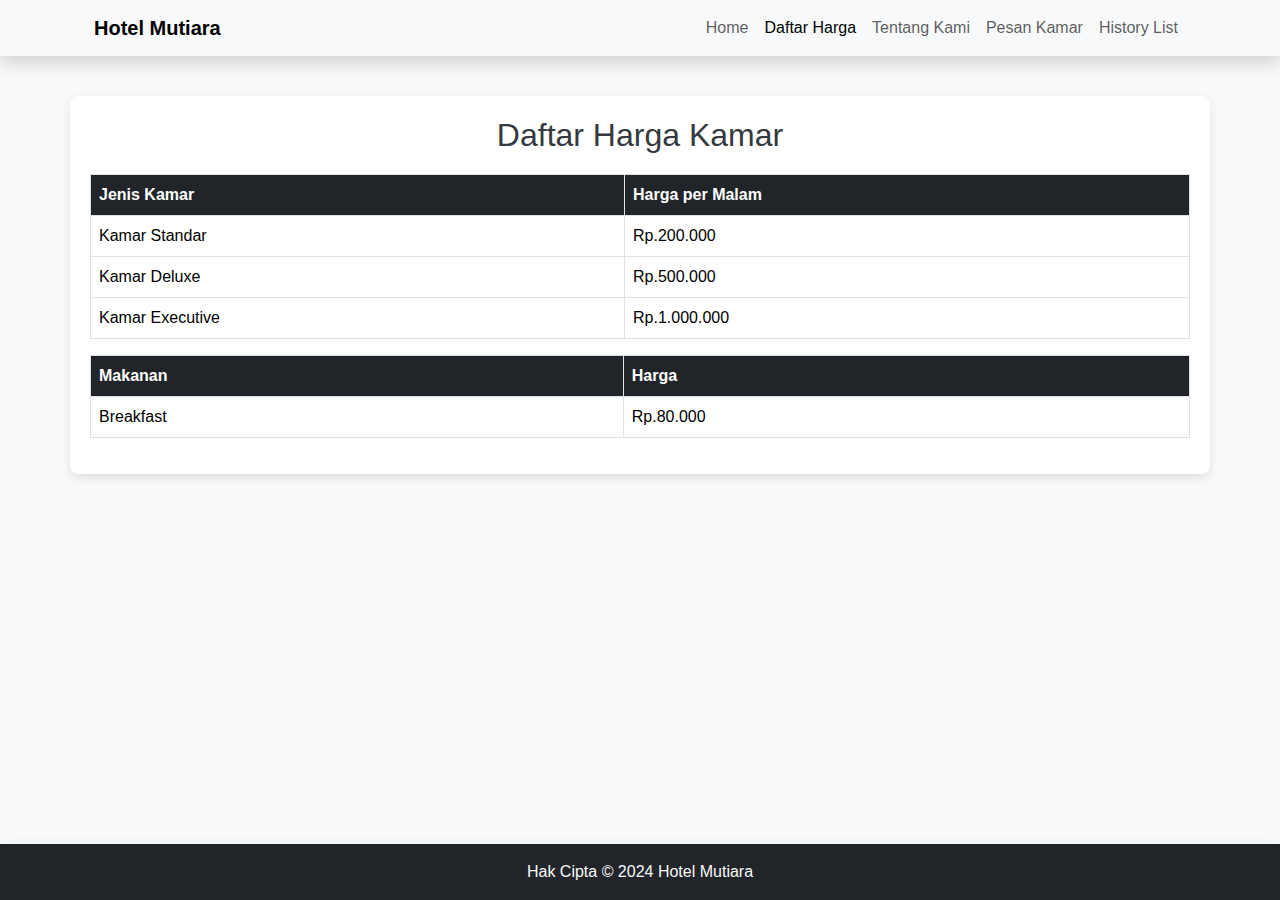
<file: app/daftar-harga.html>
<!DOCTYPE html>
<html lang="en">
  <head>
    <meta charset="UTF-8" />
    <meta name="viewport" content="width=device-width, initial-scale=1.0" />
    <title>Daftar Harga - Hotel Mahkota</title>
    <link
      rel="stylesheet"
      href="../lib/bootstrap-5.3.3-dist/css/bootstrap.min.css"
    />
    <link rel="icon" href="../img/icon.png" />
    <link rel="stylesheet" href="../style/daftar-harga.css" />
  </head>

  <body>
    <!-- Navbar -->
    <header
      class="bg-light bg-body-tertiary shadow fixed-top"
      data-bs-theme="light"
    >
      <div class="container">
        <nav
          class="navbar navbar-expand-lg bg-light bg-body-tertiary"
          data-bs-theme="light"
        >
          <div class="container-fluid">
            <a class="navbar-brand" href="#"><strong>Hotel Mutiara</strong></a>
            <button
              class="navbar-toggler"
              type="button"
              data-bs-toggle="collapse"
              data-bs-target="#navbarNav"
              aria-controls="navbarNav"
              aria-expanded="false"
              aria-label="Toggle navigation"
            >
              <span class="navbar-toggler-icon"></span>
            </button>
            <div class="collapse navbar-collapse" id="navbarNav">
              <ul class="navbar-nav ms-auto">
                <li class="nav-item">
                  <a class="nav-link" href="index.html">Home</a>
                </li>
                <li class="nav-item">
                  <a class="nav-link active" href="daftar-harga.html"
                    >Daftar Harga</a
                  >
                </li>
                <li class="nav-item">
                  <a class="nav-link" href="about.html">Tentang Kami</a>
                </li>
                <li class="nav-item">
                  <a class="nav-link" href="Booking.html">Pesan Kamar</a>
                </li>
                <li class="nav-item">
                  <a class="nav-link" href="listBooking.php">History List</a>
                </li>
              </ul>
            </div>
          </div>
        </nav>
      </div>
    </header>

    <!-- Main Content -->
    <main class="pt-5">
      <div class="pt-5">
        <section id="harga" class="container">
          <h2 class="text-center">Daftar Harga Kamar</h2>

          <!-- Tabel harga kamar -->
          <div class="table-responsive">
            <table class="table table-hover">
              <thead class="table-dark">
                <tr>
                  <th>Jenis Kamar</th>
                  <th>Harga per Malam</th>
                </tr>
              </thead>
              <tbody>
                <tr>
                  <td>Kamar Standar</td>
                  <td>Rp.200.000</td>
                </tr>
                <tr>
                  <td>Kamar Deluxe</td>
                  <td>Rp.500.000</td>
                </tr>
                <tr>
                  <td>Kamar Executive</td>
                  <td>Rp.1.000.000</td>
                </tr>
              </tbody>
            </table>
          </div>

          <!-- Tabel harga makanan -->
          <div class="table-responsive">
            <table class="table table-hover">
              <thead class="table-dark">
                <tr>
                  <th>Makanan</th>
                  <th>Harga</th>
                </tr>
              </thead>
              <tbody>
                <tr>
                  <td>Breakfast</td>
                  <td>Rp.80.000</td>
                </tr>
              </tbody>
            </table>
          </div>
        </section>
      </div>
    </main>

    <!-- Footer -->
    <footer class="py-3 text-center shadow p-3 text-light bg-dark">
      <p>Hak Cipta © 2024 Hotel Mutiara</p>
    </footer>

    <script src="../lib/bootstrap-5.3.3-dist/js/bootstrap.bundle.min.js"></script>
  </body>
</html>
</file>
<file: style/index.css>
body {
  font-family: "Arial", sans-serif;
}

.full-layar {
  height: 100vh; /* Full tinggi layar */
  display: flex;
  align-items: center;
}

.full-layar img {
  object-fit: cover;
  height: 100%;
  width: 100%;
}

.card-img-top,
.media-content img {
  width: 100%;
  height: 200px;
  object-fit: cover;
  border-radius: 5px;
  margin-bottom: 10px;
}
</file>
<file: style/about.css>
body {
  background-color: #f8f9fa;
  font-family: "Arial", sans-serif;
}

header {
  margin-bottom: 30px;
}

#tentang-kami {
  padding: 20px 15px;
  background-color: #fff;
  border-radius: 8px;
  box-shadow: 0 4px 10px rgba(0, 0, 0, 0.1);
  max-width: 800px;
  margin: auto;
}

h2 {
  margin-bottom: 20px;
  font-size: 2rem;
  color: #343a40;
}

p {
  font-size: 1.1rem;
  line-height: 1.6;
}

a {
  color: #007bff;
  text-decoration: none;
}
</file>
<file: style/Booking.css>
footer {
  margin-top: 30px;
  background-color: white;
  color: black;
  text-align: center;
  padding: 15px 0;
}
</file>
<file: style/daftar-harga.css>
body {
  background-color: #f8f9fa;
  font-family: "Arial", sans-serif;
  height: 100%;
  margin: 0;
  display: flex;
  flex-direction: column;
}

header {
  margin-bottom: 30px;
}

main {
  flex: 1;
  padding: 30px 0;
}

#harga {
  background-color: #fff;
  padding: 20px;
  border-radius: 8px;
  box-shadow: 0 4px 10px rgba(0, 0, 0, 0.1);
}

h2 {
  margin-bottom: 20px;
  font-size: 2rem;
  color: #343a40;
}

table {
  margin-bottom: 30px;
  width: 100%;
  border-collapse: collapse;
  font-size: 1rem;
}

thead {
  background-color: #343a40;
  color: #fff;
}

th,
td {
  padding: 12px;
  border: 1px solid #dee2e6;
  text-align: left;
}

tbody tr:nth-child(even) {
  background-color: #f8f9fa;
}

footer {
  background-color: #343a40;
  color: #fff;
  text-align: center;
  padding: 15px 0;
  margin-top: 30px;
}

footer p {
  margin: 0;
}

html,
body {
  height: 100%;
  margin: 0;
  padding: 0;
}
</file>
